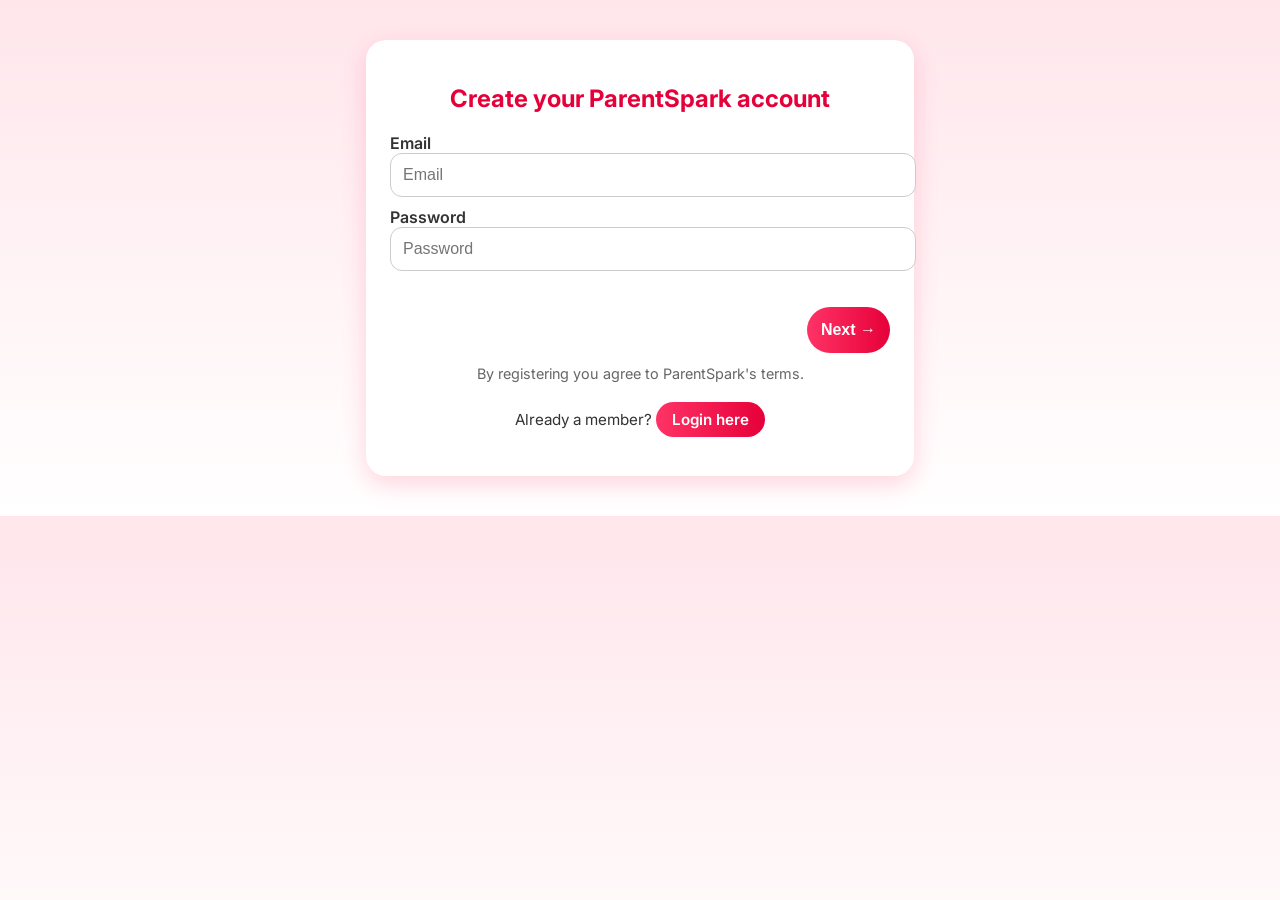
<file: frontend/register.html>
<!DOCTYPE html>
<html lang="en-US">

<head>
    <meta charset="utf-8" />
    <meta name="viewport" content="width=device-width, initial-scale=1" />
    <meta name="description"
        content="Sign up for ParentSpark — the community for single parents to meet and connect." />
    <title>Register — ParentSpark</title>
    <link href="https://fonts.googleapis.com/css2?family=Inter:wght@400;600;700&display=swap" rel="stylesheet">
    <style>
        /* Body & Fonts */
        body {
            font-family: 'Inter', sans-serif;
            background: linear-gradient(to bottom, #ffe6eb, #ffffff);
            color: #333333;
            margin: 0;
            padding: 0;
        }

        main {
            max-width: 500px;
            margin: 40px auto;
            padding: 24px;
            background-color: #ffffff;
            border-radius: 20px;
            box-shadow: 0 8px 25px rgba(255, 51, 102, 0.2);
        }

        h2 {
            color: #e60039;
            text-align: center;
            margin-bottom: 20px;
        }

        form {
            display: flex;
            flex-direction: column;
        }

        label {
            font-weight: 600;
            margin-top: 12px;
            margin-bottom: 4px;
        }

        input[type="text"],
        input[type="email"],
        input[type="password"],
        input[type="number"],
        select,
        textarea {
            padding: 12px;
            border: 1px solid #ccc;
            border-radius: 12px;
            font-size: 16px;
            margin-bottom: 10px;
            transition: border 0.3s, box-shadow 0.3s;
            width: 100%;
        }

        input:focus,
        select:focus,
        textarea:focus {
            border-color: #ff3366;
            box-shadow: 0 0 8px rgba(255, 51, 102, 0.3);
            outline: none;
        }

        button {
            background: linear-gradient(90deg, #ff3366, #e60039);
            color: #fff;
            font-weight: 600;
            padding: 14px;
            border: none;
            border-radius: 25px;
            cursor: pointer;
            font-size: 16px;
            margin-top: 16px;
            transition: background 0.3s, transform 0.2s;
        }

        button:hover {
            background: linear-gradient(90deg, #ff6699, #ff3366);
            transform: translateY(-2px);
        }

        .step {
            display: none;
        }

        .step.active {
            display: block;
        }

        .navigation-buttons {
            display: flex;
            justify-content: space-between;
            margin-top: 10px;
        }

        #register-help {
            color: #666;
            font-size: 0.9rem;
            margin-top: 12px;
            text-align: center;
        }

        #message {
            margin-top: 12px;
            text-align: center;
            font-weight: 600;
            color: #e60039;
        }

        @media (max-width: 500px) {
            main {
                margin: 20px;
                padding: 20px;
            }
        }
    </style>
</head>

<body>
    <main>
        <h2>Create your ParentSpark account</h2>

        <form id="registerForm" action="/register_user" method="post">

            <!-- Step 1: Account Info -->
            <div class="step active" id="step1">
            

                <label for="email">Email</label>
                <input type="email" name="email" placeholder="Email" required>

                <label for="password">Password</label>
                <input type="password" name="password" placeholder="Password" required>

                <div class="navigation-buttons">
                    <span></span>
                    <button type="button" onclick="nextStep()">Next →</button>
                </div>
            </div>

            <!-- Step 2: Basic Profile -->
            <div class="step" id="step2">
                <label for="age">Age</label>
                <input type="number" name="age" placeholder="Your age" min="18" required>

                <label for="location">Location</label>
                <input type="text" name="location" placeholder="City, Country" required>

                <label for="gender">Gender</label>
                <select name="gender" required>
                    <option value="">Select</option>
                    <option>Female</option>
                    <option>Male</option>
                    <option>Non-binary</option>
                </select>

                <label for="looking_for">Looking for</label>
                <select name="looking_for" required>
                    <option value="">Select</option>
                    <option>Men</option>
                    <option>Women</option>
                    <option>Everyone</option>
                </select>

                <div class="navigation-buttons">
                    <button type="button" onclick="prevStep()">← Back</button>
                    <button type="button" onclick="nextStep()">Next →</button>
                </div>
            </div>

            <!-- Step 3: Lifestyle & Bio -->
            <div class="step" id="step3">
                <label for="kids">Kids</label>
                <select name="kids" required>
                    <option value="">Select</option>
                    <option>Yes</option>
                    <option>No</option>
                </select>

                <label for="bio">Bio</label>
                <textarea name="bio" rows="3" placeholder="Tell others about yourself..."></textarea>

                <label for="interests">Interests / Hobbies</label>
                <input type="text" name="interests" placeholder="e.g. hiking, cooking">

                <div class="navigation-buttons">
                    <button type="button" onclick="prevStep()">← Back</button>
                    <button type="submit">Register</button>
                </div>
            </div>

        </form>

        <p id="register-help">By registering you agree to ParentSpark's terms.</p>
        <p id="message" aria-live="polite"></p>

        <p style="text-align:center; margin-top:20px; font-size:0.95rem;">
            Already a member?
            <a href="login.html" style="
                display:inline-block;
                background: linear-gradient(90deg, #ff3366, #e60039);
                color: #ffffff;
                padding: 8px 16px;
                border-radius: 20px;
                text-decoration: none;
                font-weight: 600;
                transition: background 0.3s;
            " onmouseover="this.style.background='linear-gradient(90deg, #ff6699, #ff3366)'"
                onmouseout="this.style.background='linear-gradient(90deg, #ff3366, #e60039)'">
                Login here
            </a>
        </p>

    </main>

    <script>
        let currentStep = 1;
        const totalSteps = 3;

        function showStep(step) {
            for (let i = 1; i <= totalSteps; i++) {
                const el = document.getElementById(`step${i}`);
                if (i === step) el.classList.add("active");
                else el.classList.remove("active");
            }
        }

        function nextStep() {
            const form = document.getElementById('registerForm');
            const inputs = document.querySelectorAll(`#step${currentStep} input, #step${currentStep} select, #step${currentStep} textarea`);
            for (let input of inputs) {
                if (!input.checkValidity()) {
                    input.reportValidity();
                    return;
                }
            }
            if (currentStep < totalSteps) {
                currentStep++;
                showStep(currentStep);
            }
        }

        function prevStep() {
            if (currentStep > 1) {
                currentStep--;
                showStep(currentStep);
            }
        }

        showStep(currentStep);
    </script>
</body>

</html>
</file>
